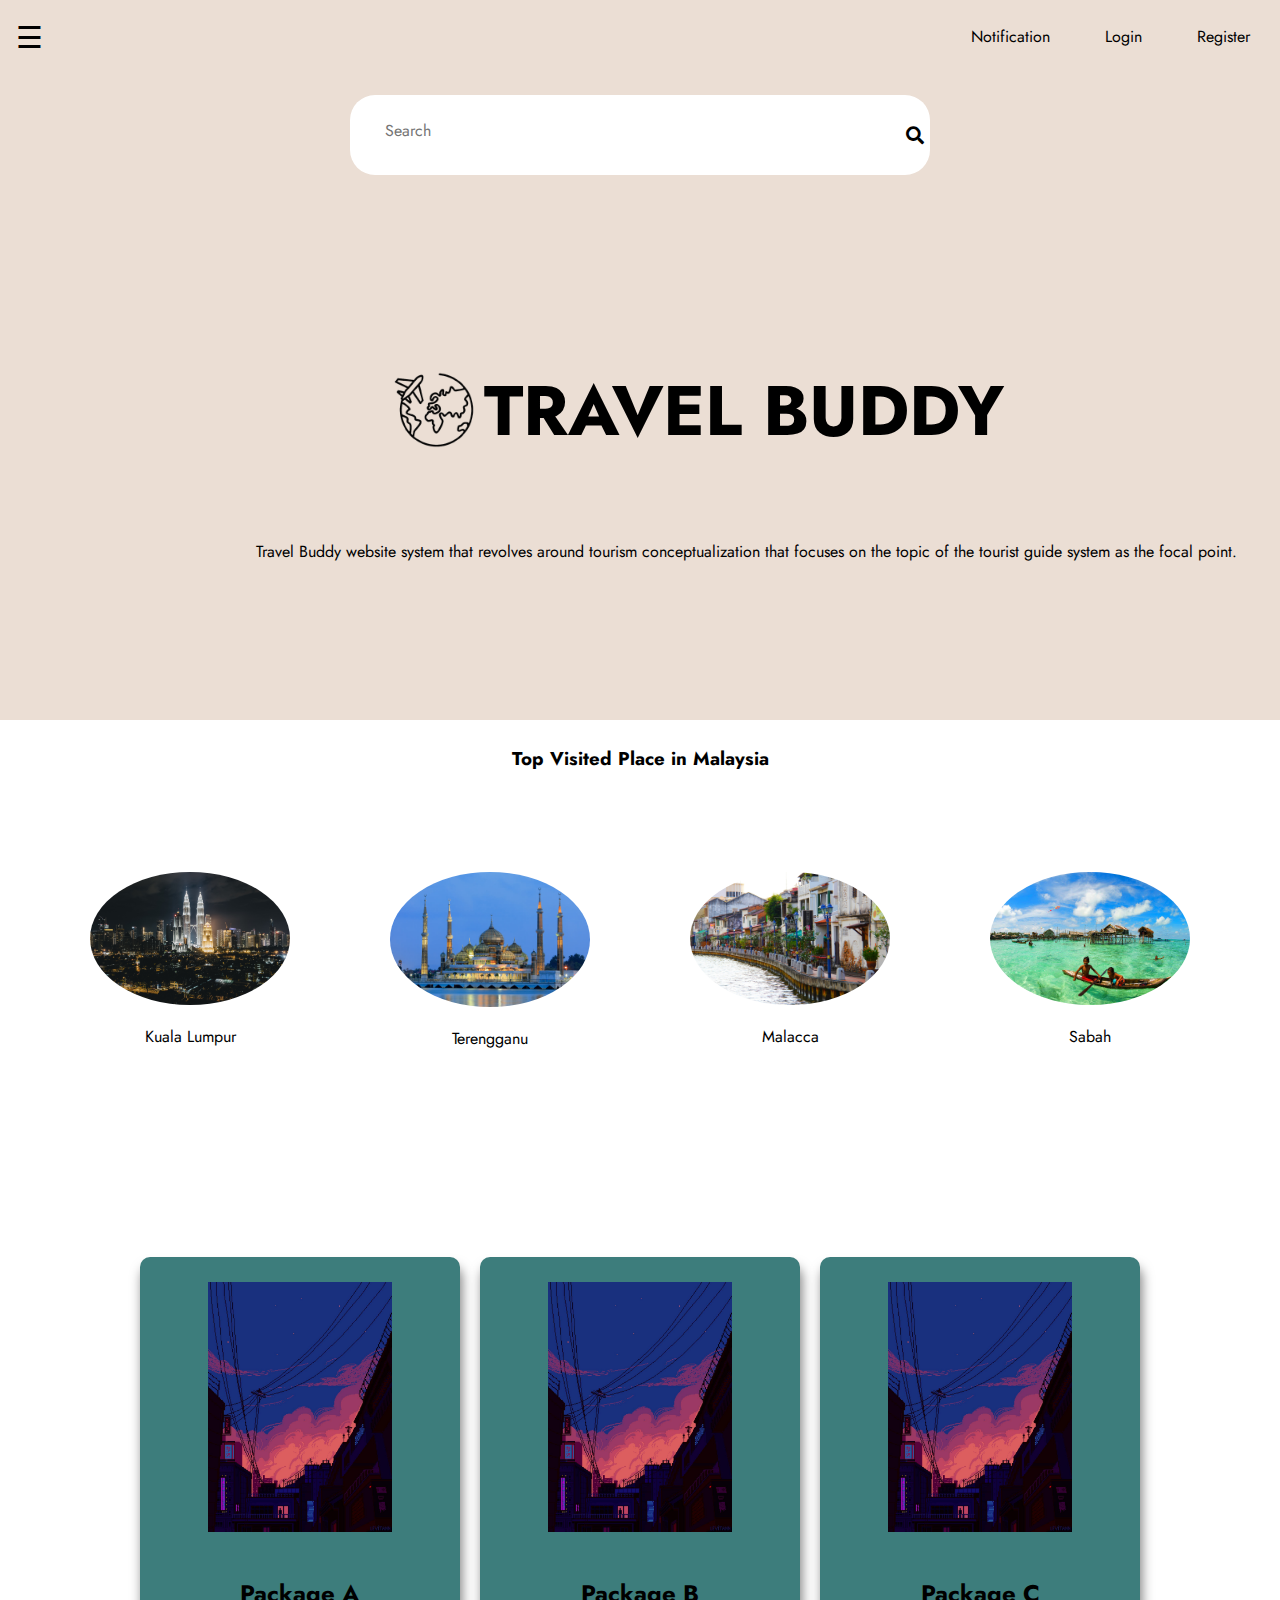
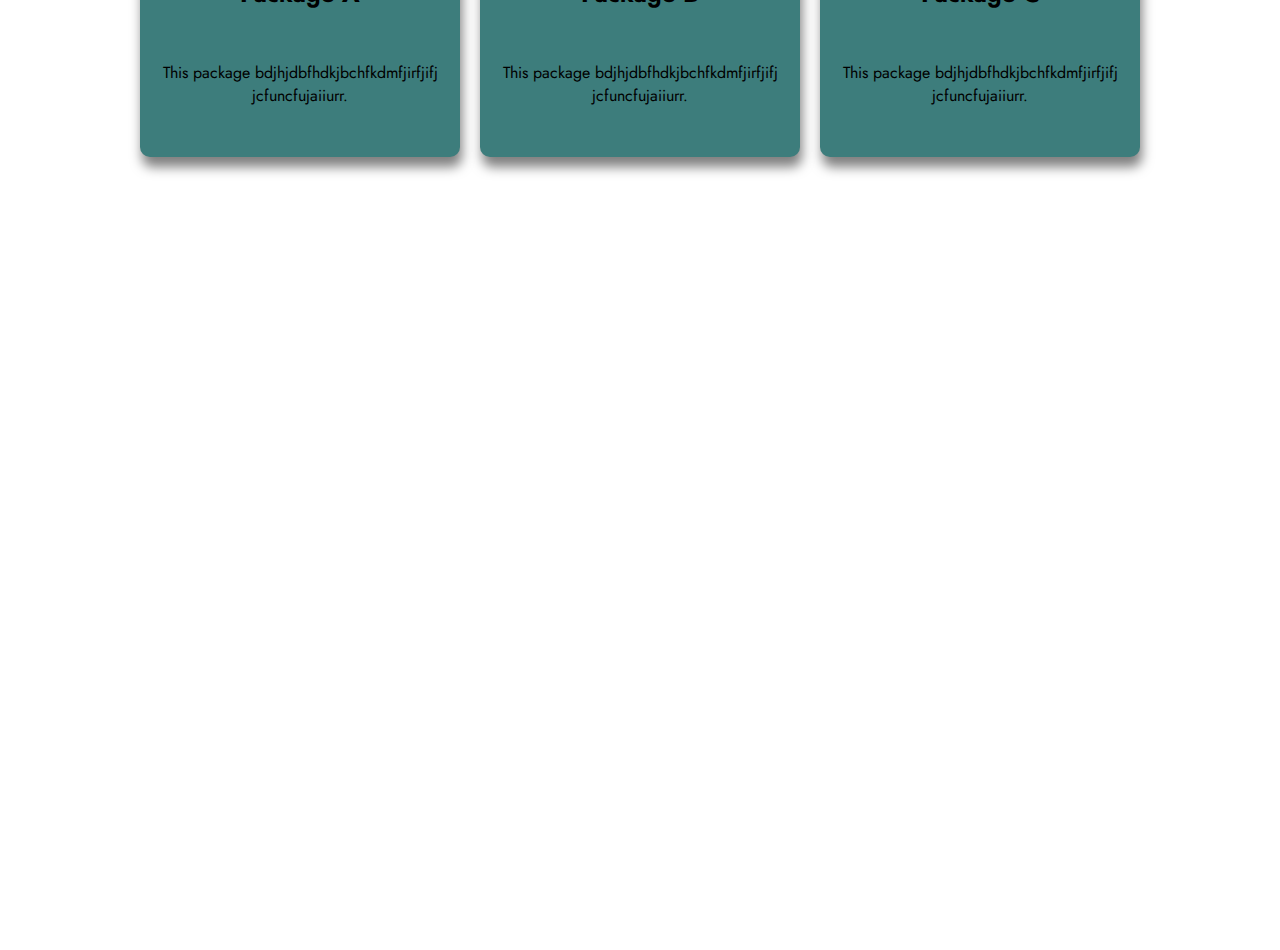
<file: inde.html>
<!DOCTYPE html>
<html lang="en" dir="ltr">
  <head>
    <meta charset="utf-8">
    <meta name="viewport" content="width=device-width, initial-scale=1.0">
    <title>Home Page</title>
    <link rel="icon" href="logo.jpg">
    <link rel="stylesheet" href="homepage-style.css">
    <link rel="stylesheet" href="https://use.fontawesome.com/releases/v5.7.0/css/all.css">
  </head>
  <body>
    <header>
      <!---Top Right Navigation--->
      <div class="top-nav">
        <nav>
          <li><a href="notification.html">Notification</a></li>
          <li><a href="./Login/login.html">Login</a></li>
          <li><a href="./Registration/registration.html">Register</a></li>
          <link rel="stylesheet" href="https://use.fontawesome.com/releases/v5.7.0/css/all.css"></a></li>
        </nav>
      </div>

      <!---SearchBox--->
      <div class="search">
          <input type="text" class="input" placeholder="Search">
          <div class="searchBtn">
           <i class="fas fa-search"></i>
        </div>
      </div>

      <!---Side Navigation--->
      <div id="mySidebar" class="sidebar"><a href="javascript:void(0)" class="closebtn" onclick="closeNav()">&times;</a>
        <ul>
          <li><a class="active" href="homepage.html">Homepage</a></li>
          <li><a href="./Event/eventpage.html">Event</a></li>
          <li><a href="registration.html">Registration</a></li>
          <li><a href="./Booking/Booking.html">Booking</a></li>
          <li><a href="./Contact/Contact.html">Contact</a></li>
        </ul>
      </div>

      <div id="sideBtn">
        <span style="font-size:30px;cursor:pointer" onclick="openNav()">&#9776;
        </span>
      </div>

      <div class="title">
        <div class="logo">
          <img src="travel1.png" alt="travelbuddy" style="width:100px; height:100px; float:left;">
          <h1 style="float: right;">TRAVEL BUDDY</h1>
        </div>
      </div>

      <!---Description of the Website--->
      <div class="description">
      <p>Travel Buddy website system that revolves around tourism
        conceptualization that focuses on the topic of the tourist guide system
        as the focal point.</p>
      </div>
    </header>

    <!---Top Visited Place Pictures--->
    <div class="properties">
      <h3>Top Visited Place in Malaysia</h3>
    </div>
    <div class="place-img">
      <div class="img">
        <img src="img_kl.jpg" alt="Kuala Lumpur" class="image">
        <div class="place-name">
          <p>Kuala Lumpur</p>
        </div>
      </div>

    <div class="img">
      <img src="img_terengganu.jpg" alt="Terengganu" class="image">
      <div class="place-name">
        <p>Terengganu</p>
      </div>
    </div>

    <div class="img">
      <img src="img_malacca.jpg" alt="Malacca" class="image">
      <div class="place-name">
        <p>Malacca</p>
      </div>
    </div>

    <div class="img">
      <img src="img_sabah.jpg" alt="Sabah" class="image">
      <div class="place-name">
        <p>Sabah</p>
      </div>
    </div>
  </div>

    <div class="allign">
    <div class="container">
        <!--1------------------------>
        <div class="box">
          <p class="package-a"></p>
          <img src="pic.jpg" alt="yellow" class="package">
          <div class="details">
            <h2>Package A</h2>
            <p>This package bdjhjdbfhdkjbchfkdmfjirfjifj
            jcfuncfujaiiurr.</p>
          </div>
        </div>
        <!--2------------------------>
        <div class="box">
          <p class="package-a"></p>
          <img src="pic.jpg" alt="yellow" class="package">
          <div class="details">
            <h2>Package B</h2>
            <p>This package bdjhjdbfhdkjbchfkdmfjirfjifj
            jcfuncfujaiiurr.</p>
          </div>
        </div>
        <!--3------------------------>
        <div class="box">
          <p class="package-a"></p>
          <img src="pic.jpg" alt="pic3" class="package">
          <div class="details">
            <h2>Package C</h2>
            <p>This package bdjhjdbfhdkjbchfkdmfjirfjifj
            jcfuncfujaiiurr.</p>
          </div>
        </div>
        </div>
    </div>

      <script src="homepage.js"></script>
  </body>
</html>
</file>
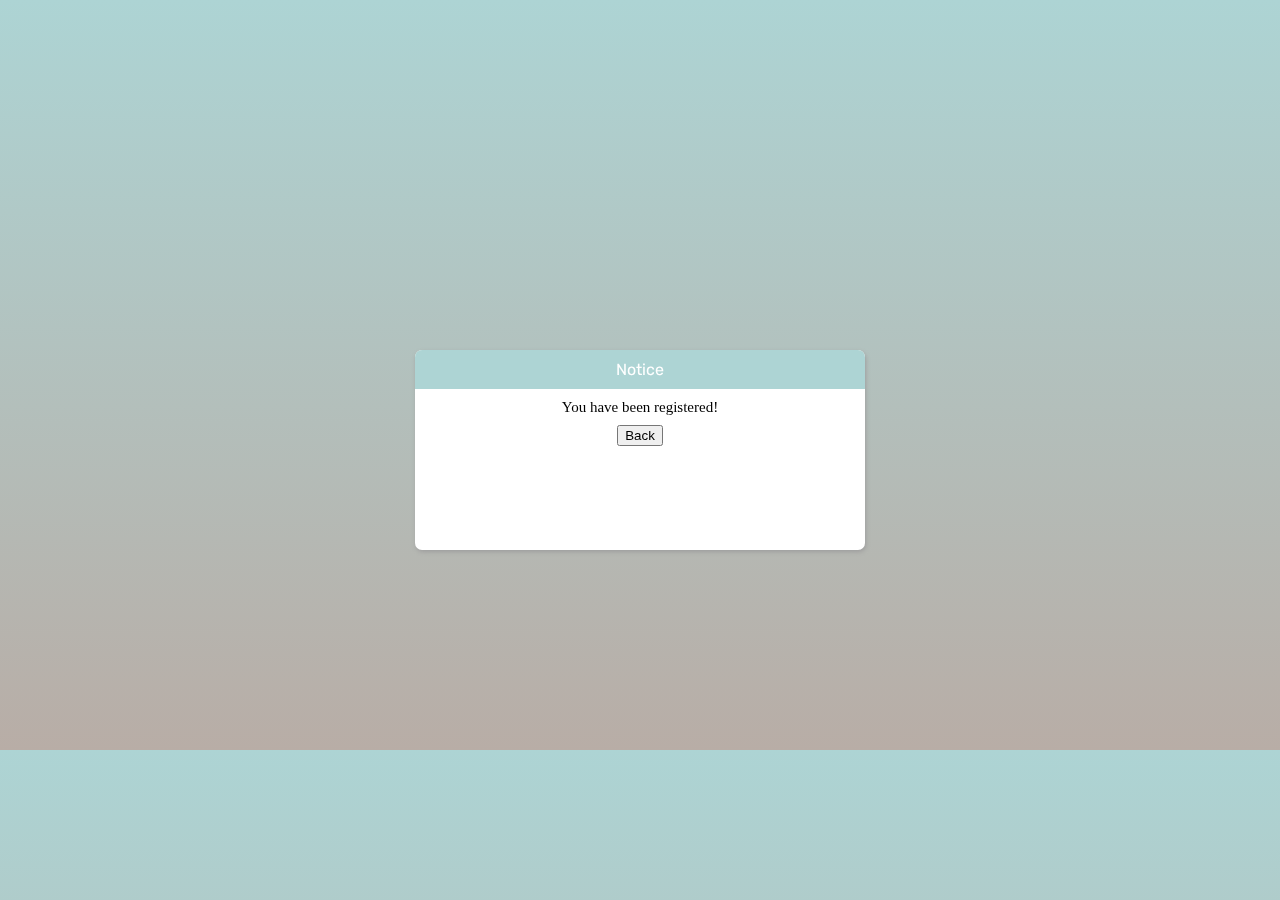
<file: AfterSignUp/afterSignUp.html>
<!DOCTYPE html>
<html lang="en" dir="ltr">
  <head>
    <meta charset="utf-8">
    <title>Success!</title>
    <link rel="icon" href="logo.png">
    <link rel="stylesheet" href="afterSignUp.css">
    <link rel="stylesheet" href="https://pro.fontawesome.com/releases/v5.10.0/css/all.css" integrity="sha384-AYmEC3Yw5cVb3ZcuHtOA93w35dYTsvhLPVnYs9eStHfGJvOvKxVfELGroGkvsg+p" crossorigin="anonymous" />
  </head>
  <body>

    <div class="content">
      <div class="box">
        <p class="heading">Notice</p>

        <div class="message">
          <i class="far fa-check-circle"></i>
          <p>You have been registered!</p>
            <button <a href="../index.html">Back</a></button>
        </div>
        </div>
    </div>
  </body>
</html>
</file>
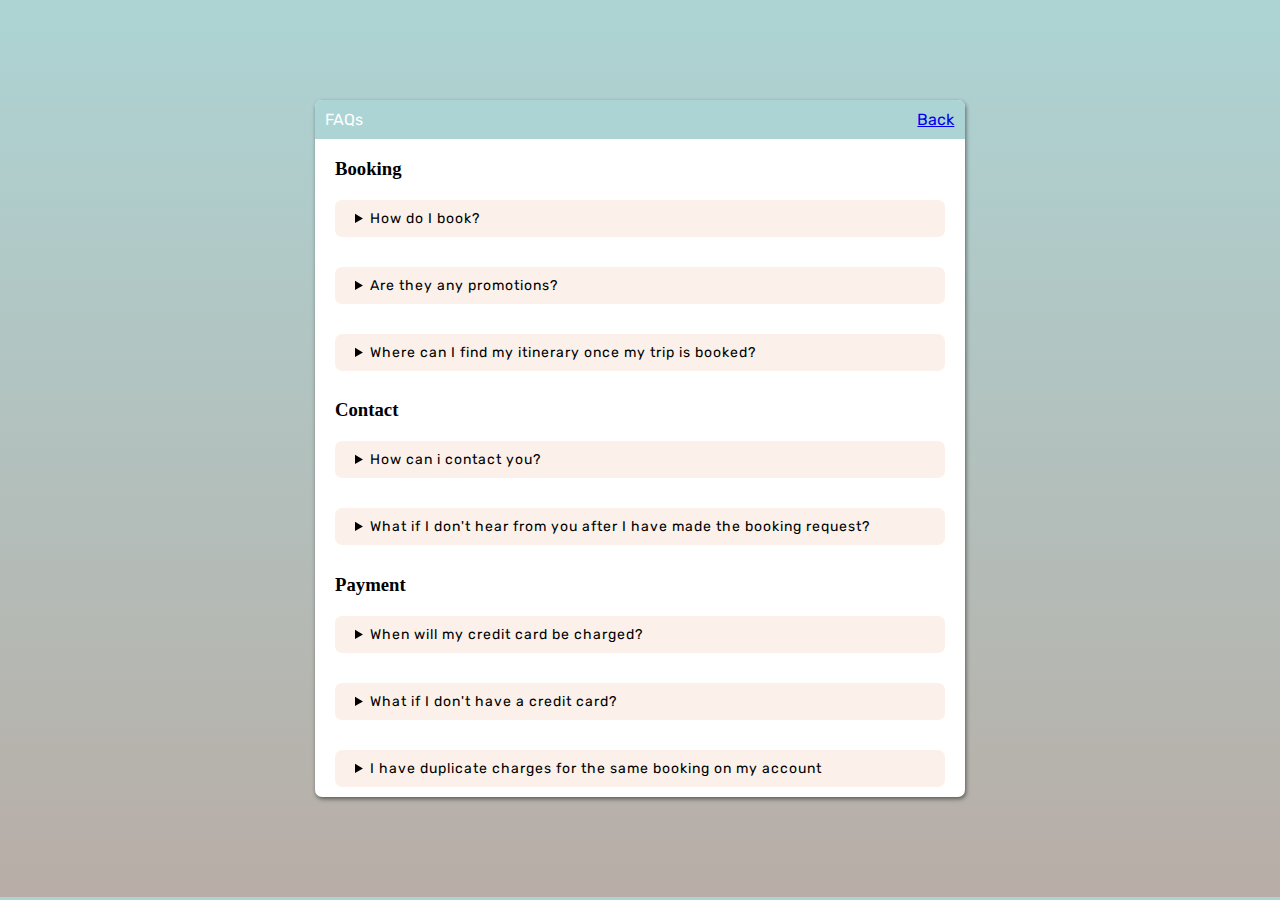
<file: Faq/faq.html>
<!DOCTYPE html>
<html lang="en" dir="ltr">
  <head>
    <meta charset="utf-8">
    <meta name="viewport" content="width=device-width, initial-scale=1.0">
    <title>FAQs!</title>
    <link rel="icon" href="../logo.jpg">
    <link rel="stylesheet" href="faq.css">
  </head>
  <body>
    <div class="box">
      <p class="heading">FAQs <a href="../Contact/Contact.html">Back</a> </p>

      <h3>Booking</h3>

      <div class="faqs">
        <details>
          <summary>How do I book?</summary>
          <p class="text">To proceed with a booking please click on "Book"
            button at the bottom of your payment details and submit a booking form.
            Once we receive this, your request will be actioned</p>
        </details>
      </div>


      <div class="faqs">
        <details>
          <summary>Are they any promotions?</summary>
          <p class="text">All current promotions that we offer are time limited.
            For all promotions please refer to our event page.</p>
        </details>
      </div>

      <div class="faqs">
        <details>
          <summary>Where can I find my itinerary once my trip is booked?</summary>
          <p class="text">Our booking system only allowed you to book after login.
            Since we are directly connected to your email, you may view your itinerary
            in your email.</p>
        </details>
      </div>

      <h3>Contact</h3>

      <div class="faqs">
        <details>
          <summary>How can i contact you?</summary>
          <p class="text">We are pleased to help you if you need assistance.
            You can either email the TravelBuddy Consultant at res@travelbuddy.com
            or you can call our TravelBuddy Reservation department on +60906120304/ +60913121204
            and ask for the Consultant to handle your booking</p>
        </details>
      </div>

      <div class="faqs">
        <details>
          <summary>What if I don't hear from you after I have made the booking request?</summary>
          <p class="text">We did our best in responding to all booking request.
            It's possible our emails may be filtered out by some Spam programs,
            so please check your Junk folders just in case. If you don't receive a response from us
            please contact your Consultant by phone +60906120304/ +60913121204 or for urgent queries
            email res@travelbuddy.com</p>
        </details>
      </div>

      <h3>Payment</h3>

      <div class="faqs">
        <details>
          <summary>When will my credit card be charged?</summary>
          <p class="text">Your card will only be chrged if the booking has been confirmed.
            If we are unable to cinfirm you booking, you will not be charged.</p>
        </details>
      </div>

      <div class="faqs">
        <details>
          <summary>What if I don't have a credit card?</summary>
          <p class="text">You may contact your consultant via email or phone and you
             will be advised on other payment options.</p>
        </details>
      </div>

      <div class="faqs">
        <details>
          <summary>I have duplicate charges for the same booking on my account</summary>
          <p class="text">You may need to verify with your bank to know what company the
            charges are coming from. Most bookings issued through TravelBuddy will have
            the description of our team on billing statement. If you are certain there
            are duplicate charges from TravelBuddy, please contact our consultant for
            assistance at +60906120304</p>
        </details>
      </div>

    </div>
  </body>
</html>
</file>
<file: homepage-style.css>
@import url('https://fonts.googleapis.com/css2?family=Jost:wght@400;600&display=swap');

* {
  font-family: 'Jost', sans-serif;
  list-style: none;
  text-decoration: none;
  margin: 0px;
  padding: 0px;
  /*box-sizing: border-box;*/
}

body {
  width: auto;
  margin: 0 auto;
  box-sizing: border-box;
  overflow: auto;
}

header {
  background-color: #ebded4;
  height: 80vh;
  background-size: cover;
  background-position: center;
}

nav {
  float: right;
  list-style-type: none;
  margin-top: 25px;
}

nav li {
  display: inline-block;
}

nav li a {
  text-decoration: none;
  color: #000000;
  padding: 5px 20px;
  transition: 0.5s;
  margin-top: 5px;
  margin-right: 10px;
}

.search {
  position: absolute;
  top: 15%;
  left: 50%;
  transform: translate(-50%, -50%);
  background: #ffffff;
  max-width: 550px;
  width: 100%;
  height: 50px;
  padding: 15px;
  border-radius: 25px;
  display: flex;
  justify-content: space-between;
}

.search .input {
  width: 89%;
  height: 10px;
  padding: 15px 20px;
  border: none;
  border-radius: 5px;
  font-size: 16px;
}

.searchBtn {
  background: #ffffff;
  width: 10%;
  position: relative;
  cursor: pointer;
}

.searchBtn .fas {
  position: absolute;
  top: 50%;
  left: 100%;
  transform: translate(-50%, -50%);
  font-size: 18px;
}

.sidebar {
  height: 100%;
  width: 0;
  position: fixed;
  z-index: 1;
  top: 0;
  left: 0;
  background-color: #add4d4;
  overflow-x: hidden;
  transition: 0.5s;
  padding-top: 60px;
}

.sidebar .closebtn {
  position: absolute;
  top: 0;
  right: 25px;
  font-size: 36px;
  margin-left: 50px;
}

.sidebar a {
  padding: 8px 8px 8px 32px;
  text-decoration: none;
  color: #000000;
  display: block;
  transition: 0.3s;
}

ul {
  margin: 0;
  padding: 20px 0;
}

ul li {
  list-style: none;
}

ul li a {
  padding: 10px 20px;
  color: #000000;
  background-color: #add4d4;
  display: block;
  text-decoration: none;
  border-bottom: 1px solid #3d7d7c;
}

ul li a:hover {
  color: #ffffff;
  background-color: #3d7d7c;
}

.active {
  background-color: #3d7d7c;
}

#sideBtn {
  transition: margin-left .5s;
  padding: 16px;
}

.title {
  position: absolute;
  top: 40%;
  left: 30%;
  transform: translate(-50%; -50%);
}

.title h1 {
  color: #000000;
  font-size: 70px;
}

.description {
  position: absolute;
  top: 60%;
  left: 20%;
  text-align: center;
  transform: translate(-50%; -50%);
}

.description p {
  color: #000000;
  font-size: 16px;
}

.properties h3 {
  text-align: center;
  margin: auto;
  padding-top: 25px;
}

.place-img {
  float: left;
  width: 100%;
  display: flex;
  justify-content: center;
  align-items: center;

  content: "";
 clear: both;
}

.img {
  width: 300px;
  height: 500px;
  margin-top: 100px;
  display: flex;
  flex-direction: column;
  align-items: center;
  justify-content: space-between;
  box-sizing: border-box;
}

.image {
  border-radius: 50%;
  height: 200px;
  width: 200px;
}

.place-name {
  display: flex;
  flex-direction: column;
  align-items: center;
  width: 300px;
}


.place-name p {
  text-align: center;
  margin-top: 20px;
  margin-bottom: 1500px;
}

.allign {
  margin: 0px;
  padding: 0px;
}


.container {
  float: left;
  width: 100%;
  height: 30vh;
  display: flex;
  justify-content: center;
  align-items: center;
}

.box {
  width: 320px;
  height: 500px;
  background-color: #3d7d7c;
  border-radius: 10px;
  box-shadow: 2px 10px 12px rgba(0,0,0,0.5);
  display: flex;
  flex-direction: column;
  align-items: center;
  justify-content: space-between;
  box-sizing: border-box;
  margin: 20px 10px;
}

.box:hover {
  background-color: #8dd7e5;
  transform-style: preserve-3d;
  transition: scale(1.02);
  transition: all ease 0.3s;
}

.package {
  height: 250px;
  max-width: 100%;
  max-height: 100%;
}

.details {
  display: flex;
  flex-direction: column;
  align-items: center;
  width: 300px;
}

.details h2 {
  text-align: center;
  margin-top: 20px;
  margin-bottom: 50px;
}

.details p {
  margin-bottom: 50px;
  text-align: center;
}
</file>
<file: AfterSignUp/afterSignUp.css>
@import url('https://fonts.googleapis.com/css?family=Rubik&display=swap');

html {
  scroll-behavior: smooth;
}

body{
  /* background: #f6f6f6; */
  width: auto;
  height:750px;
  margin: 0 auto;
  overflow: hidden;
  box-sizing: border-box;
  background: linear-gradient(#add4d4, #b8ada6);

}

/* p1 {
  padding: 0px 20px 20px;
} */
.content {
  position: fixed;
  top: 50%;
  left:50%;
  transform: translate(-50%, -50%);
}
.box{
  width: 450px;
  height: 200px;
  margin: 100px auto;
  background: #fff;
  border-radius:7px;
  box-shadow: 1px 2px 4px #9e9e9e;
}

.box p{
  text-align: center;
}
.box .heading{
  background: #add4d4;
  border-radius: 7px 7px 0px 0px;
  padding: 10px;
  color: #ffffff;
  text-align: :center;
  font-family: "Rubik";
}

.box .message{
  text-align: center;
  line-height: 5px;
}

.box .message i{
  font-size: 40px;
}

.box .message p{
  font-size: 15px;
}

.box .message input[type=button] {
  border-radius: 20px;
  background-color: #ebded4;
  width: 20%;
  height: 30px;
  margin-left: auto;
  font-size: 15px;
  border: none;
  text-align: center;
  cursor: pointer;
}
</file>
<file: Faq/faq.css>
@import url('https://fonts.googleapis.com/css?family=Rubik&display=swap');

body{
  background: linear-gradient(#add4d4, #b8ada6);
}

.box{
  width: 650px;
  margin: 100px auto;
  background: #fff;
  border-radius:7px;
  box-shadow: 1px 2px 4px rgba(0,0,0,.5);
}

.box h3 {
  margin-left: 20px;
}

.box .heading{
  background: #add4d4;
  border-radius: 7px 7px 0px 0px;
  padding: 10px;
  color: #ffffff;
  text-align: :center;
  font-family: "Rubik";

}
.box .heading a{
  float: right;
  margin-right: 0.1%;
}

.faqs{
  padding: 0px 20px 10px;
}

/* :-webkit-details-marker{
  float: right;
  margin-top: 3px;
} */

details{
  background: #fbf1ea;
  padding: 10px 20px;
  border-radius: 7px;
  margin-top: 20px;
  font-family: "Rubik";
  font-size: 14px;
  letter-spacing: 1px;
  cursor: pointer;
}

details:hover{
  background-color: #f1e7e0;
  font-size: 16px;
}

details summary{
  outline: none;
}
</file>
